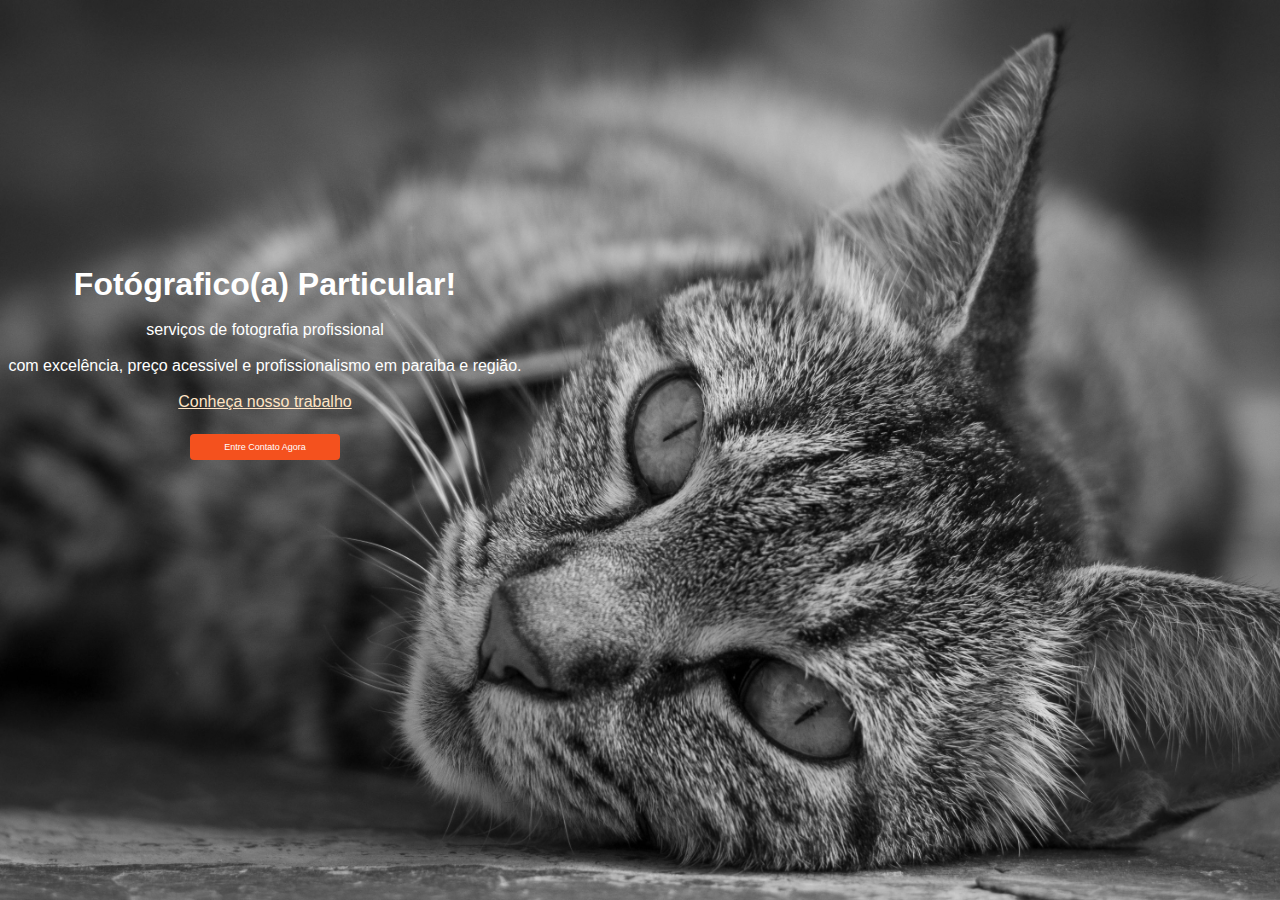
<file: index.html>
<!DOCTYPE html>
<html lang="pt-br">
<head>
    <meta charset="UTF-8">
    <meta name="viewport" content="width=device-width, initial-scale=1.0">
    <link rel="stylesheet" href="inicio.css">
    <title>Curiosidade</title>
</head>
<body>
    <div id="container">
        <div class="texto">
                <h1 class="cor">Fotógrafico(a) Particular!</h1>
                <br>
                <p class="p">serviços de fotografia profissional</p>
                <br>
                <p1 class="p1">com excelência, preço acessivel e profissionalismo em paraiba e região.</p1>
                <br>
                <a href="pagina1.html">Conheça nosso trabalho</a>
                <br>
                <a href="https://web.whatsapp.com/">
                <button class="circular-button"><span> Entre Contato Agora </span></button>
            </a>
        </div>
    </div>
</body>
</html>
</file>
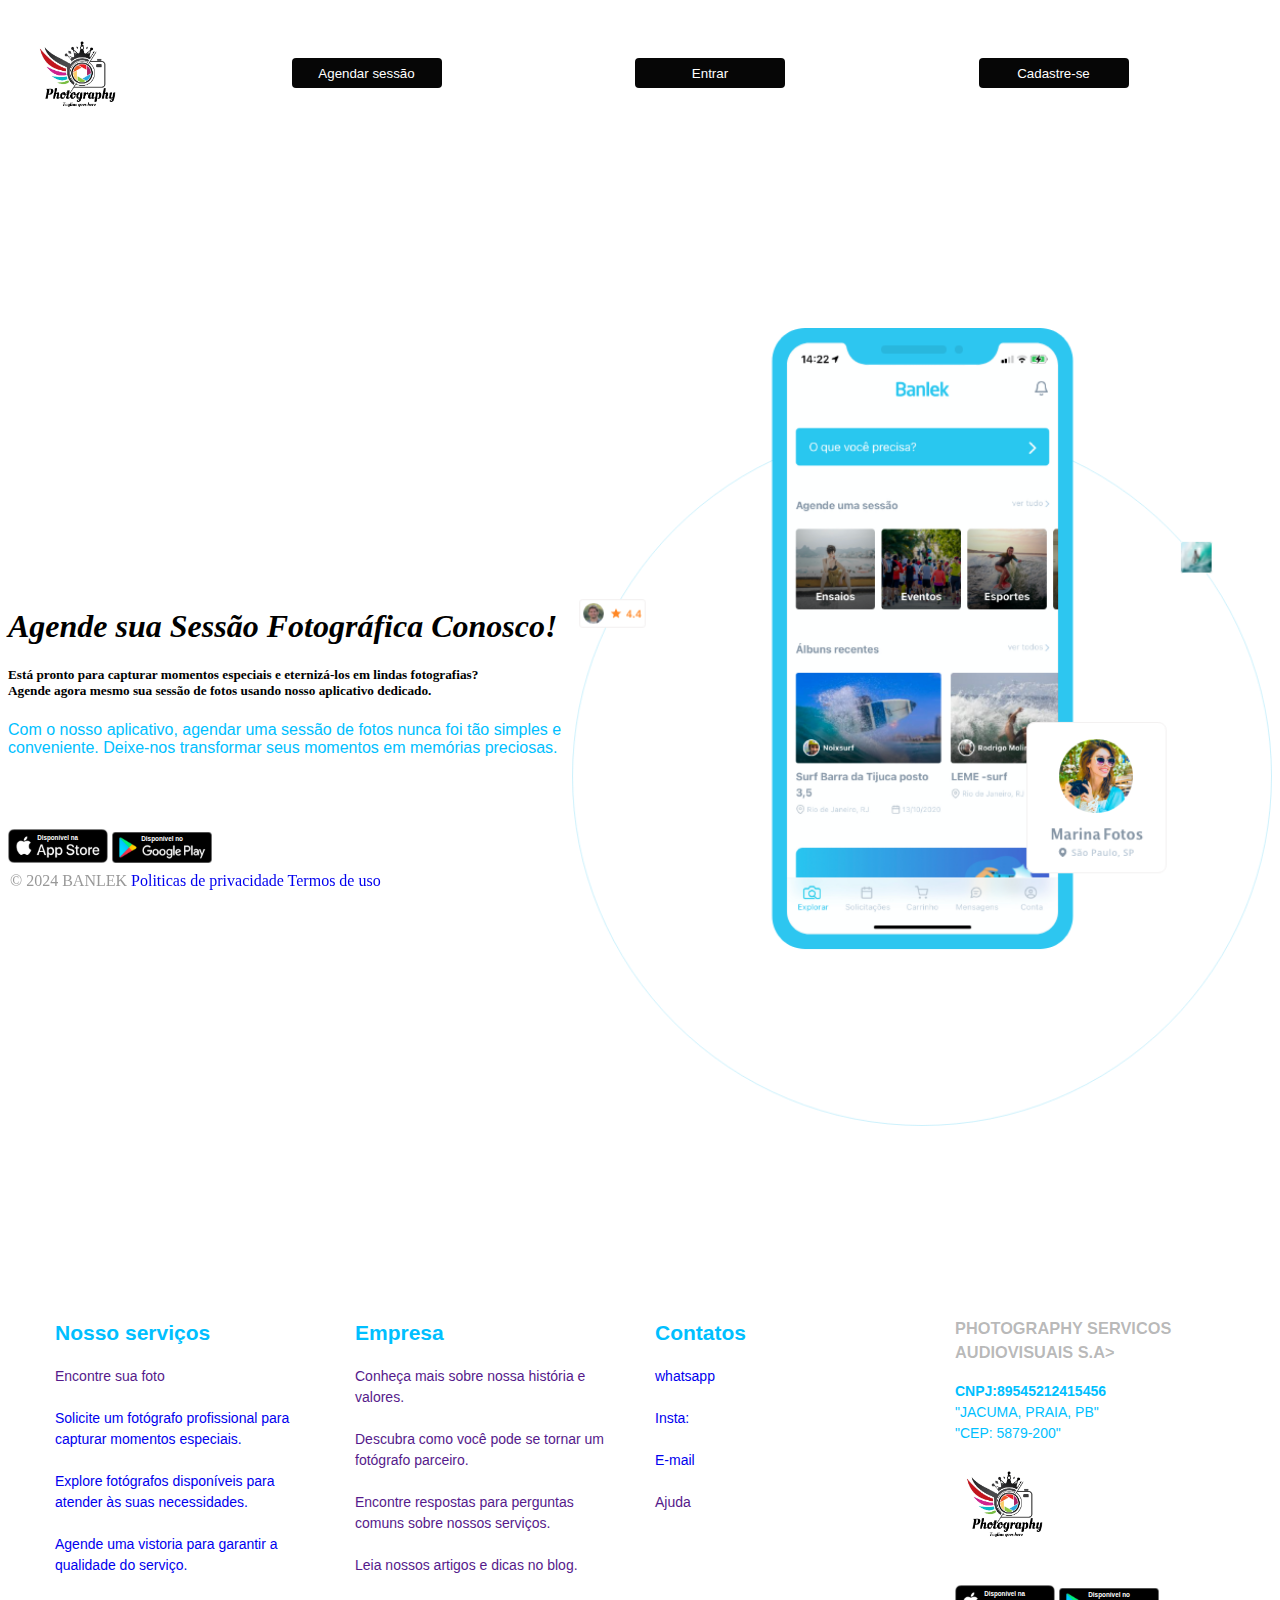
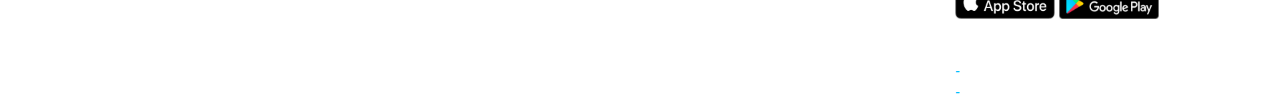
<file: agendacessao.html>
<!DOCTYPE html>
<html lang="en">
<head>
    <meta charset="UTF-8">
    <meta name="viewport" content="width=device-width, initial-scale=1.0">
    <title>Agendamento de cessão</title>
    <link rel="stylesheet" href="agendacessao.css">
</head>
<body>
    <div id="foto"> 
        <img src="logo.jpg" alt="">
       <a href="agendacessao.html"><button class="button1" >Agendar sessão</button></a>
        <button class="button2" >Entrar</button>
        <button class="button3" >Cadastre-se</button>
        <br>
        <br>
   </div>
   <div>
    <br>
    <br>
    <br>
    <br>
    <br>
    <br>
    <br>
    <br>
    <br>
    <br>
    <img src="phone1.png" class="img2" alt=""
   </div> 
   <br>
   <br>
   <br>
   <br>
   <br>
   <br>
   <br>
   <br>
   <br>
   <br>
     <div id="container">
        <div class="texto">
        <h1 class="h3">Agende sua Sessão Fotográfica Conosco!</h1>
        <h5 class="h6"> Está pronto para capturar momentos especiais e eternizá-los em lindas fotografias? 
            <br>Agende agora mesmo sua sessão de fotos usando nosso aplicativo dedicado.</h5>
         
        <p2 class="p2">Com o nosso aplicativo, agendar uma sessão de fotos nunca foi tão simples e conveniente. Deixe-nos transformar seus momentos em memórias preciosas.</p2>
        
        
         </div>
         <br>
         <br>
         <br>
         <br>
        
        <div>
             <a href="https://apps.apple.com/br/app/banlek/id1476312119"">
                <img src="apple.svg">
            </a>

            <a href=""https://play.google.com/store/apps/details?id=banlek.com"">
             <img src="play.svg">
            </a>
         </div>
         <br>
         <br>
         <br>
         <br>
         <br>
         <br>
         <br>
         <br>
         <br>
         <br>
         <br>
         <br>
         <br>
         <br>
         <br>
         <br>
         <br>
         <br>
         <br>
         <br>
         <br>
         <br>
         <br>
         <br>
    
    <div class="container1">
        
        <div class="colona1">
            <div  class="titulo1"> <h2>Nosso serviços</h2>
                <a href=""> Encontre sua foto</a>
                <br>
                <br>
                <a href="agendacessao.html">Solicite um fotógrafo profissional para capturar momentos especiais.</a>
                <br>
                <br>
                <a href="agendacessao.html">Explore fotógrafos disponíveis para atender às suas necessidades.</a>
                <br>
                <br>
                <a href="agendacessao.html">Agende uma vistoria para garantir a qualidade do serviço.</a>
                <br>
            </div>
            </div>
    
            <div class="colona2">
              
                <div class="titulo2"> <h2>Empresa</h2>
                <a href="">Conheça mais sobre nossa história e valores.</a>
                <br>
                <br>
                <a href="">Descubra como você pode se tornar um fotógrafo parceiro.</a>
                <br>
                <br>
                <a href="">Encontre respostas para perguntas comuns sobre nossos serviços.</a>
                <br>
                <br>
                <a href="">Leia nossos artigos e dicas no blog.</a>
                <!--tira linha do link -->
                <STYLE> A {text-decoration: none;} </STYLE>
                <br>
                <br>
            </div>
            </div>
            <br>
            <div class="colona3">
               
                <div class="titulo3"> <h2>Contatos</h2>
                
                <a href="https://web.whatsapp.com/">whatsapp</a>
                <br>
                <br>
                <a href="https://www.instagram.com/">Insta:</a>
                <br>
                <br>
                <a href="https://www.google.com/intl/pt-BR/gmail/about/">E-mail</a>
                <br>
                <br>
                <a href="">Ajuda</a>
            </div>
            </div>
            <div class="colona4">
              
                <div class="titulo4"> 
                <p class="paragrafo">
                    <h3 class="ti"> PHOTOGRAPHY SERVICOS AUDIOVISUAIS S.A></h3>
                    <b>CNPJ:89545212415456</b>
                    <br>
                    "JACUMA, PRAIA, PB"
                    <br>
                    "CEP: 5879-200"
                </p>
                
                <a href="https://www.instagram.com/">
                    <img src="logo.jpg" alt="">
                </a>
                <br>
                <br>
                <a href="https://apps.apple.com/br/app/banlek/id1476312119">
                    <img src="apple.svg" alt="">
                </a>
                <a href="https://play.google.com/store/apps/details?id=banlek.com">
                    <img src="play.svg" alt="">
                </a>
            </div>
     
                <div class="fim">
                   
                    <br class="hidden">
                    <i class="phone"> - </i>
                    <br class="hidden-desktop">
                    <i class="hidden-phone"> - </i>
                    
                </div>
             </div>
               <div class="rodape">
                <span>© 2024 BANLEK</span>
                <a href="#">Politicas de privacidade</a>
                <a href="#">Termos de uso</a>
                <!--tira linha do link -->
                <STYLE> A {text-decoration: none;} </STYLE>
               </div>
        </div>
   
        
</body>
</html>
</file>
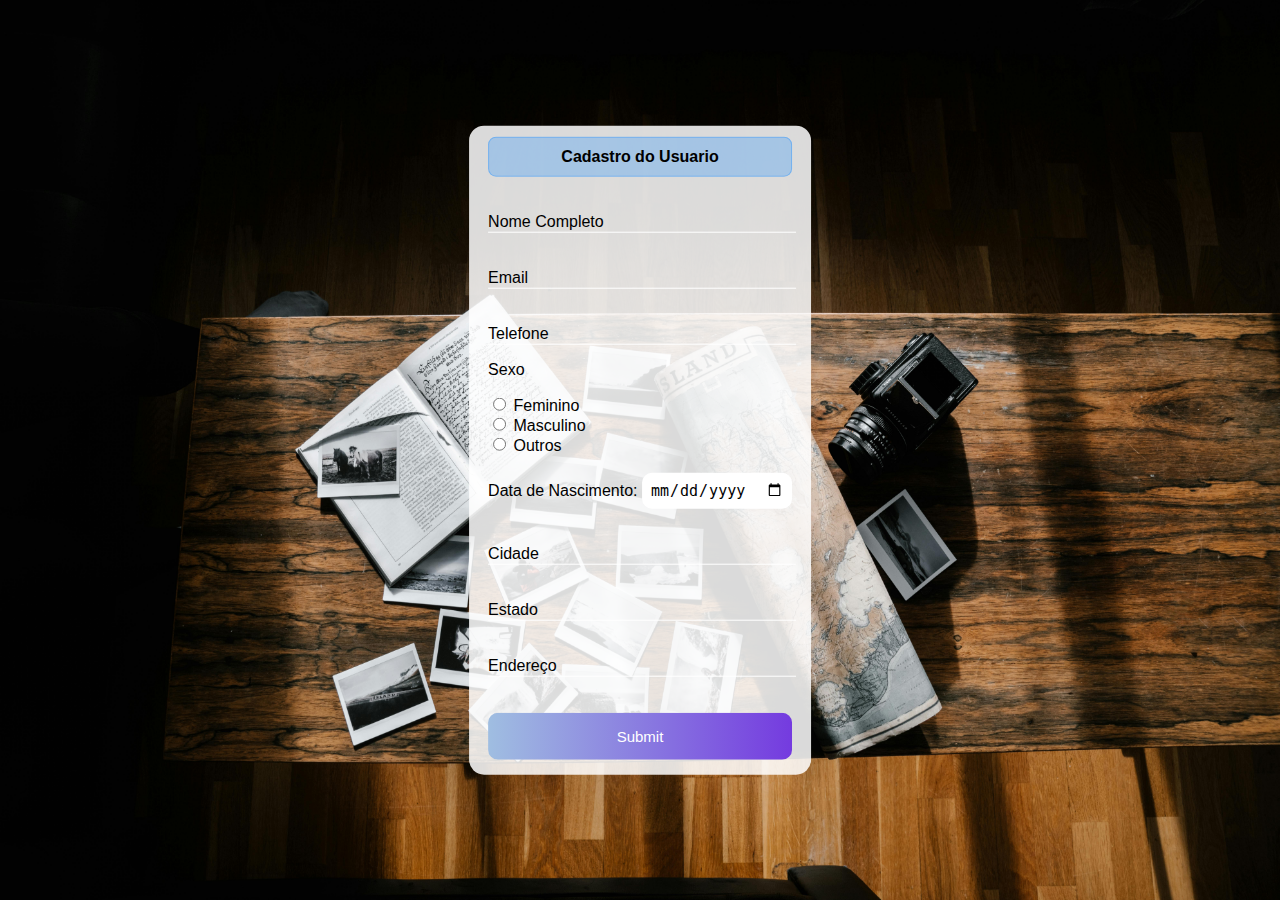
<file: cadastro.html>
<!DOCTYPE html>
<html lang="en">
<head>
    <meta charset="UTF-8">
    <meta name="viewport" content="width=device-width, initial-scale=1.0">
    <title>Cadastro do usuario</title>
    <link rel="stylesheet" href="cadastro.css">
</head>
<body>
    <div class="box">
        <fieldset>
            <form action="">
                <legend><b>Cadastro do Usuario</b></legend>
            </form>
            <br>
            <br>
            <div class="inputbox">
                <input type="text" id="nome_completo" class="inputuser" required>
                <label for="nome" class="input">Nome Completo</label>
            </div>
            <br>
            <br>

            <div class="inputbox">
                <input type="text" id="email" class="inputuser" required>
                <label for="nome" class="input">Email</label>
            </div>

            <br>
            <br>
            <div class="inputbox">
                <input type="tel" id="telefone" class="inputuser" required>
                <label for="telefone" class="input">Telefone</label>
            </div>

            
            
            <p>Sexo</p>
            <input type="radio" id="feminino" name="genero" value="feminino" required>
            <label for="feminino">Feminino</label>
            <br>
            
 
            <input type="radio" id="masculino" name="genero" value="masculino" required>
            <label for="masculino">Masculino</label>
            <br>
           

            <input type="radio" id="outro" name="genero" value="outro" required>
            <label for="outro">Outros</label>
            <br>
           <br>

            <label for="data_nasciento"<b>Data de Nascimento:</b> </label>
            <input type="date" name="data_nasciento" id="data_nascimento" required>
            <br>
            <br>
            <br>

            <div class="inputbox">
                <input type="text" id="cidade" class="inputuser" required>
                <label for="nome" class="input">Cidade</label>
            </div>

            <br>
            <br>

            <div class="inputbox">
                <input type="text" id="estado" class="inputuser" required>
                <label for="estado" class="input">Estado</label>
            </div>

            <br>
            <br>

            <div class="inputbox">
                <input type="text" id="endereço" class="inputuser" required>
                <label for="endereço" class="input">Endereço</label>
            </div>

            <br>
            <br>

            <input type="submit" name="submit" id="submit">
        </fieldset>
    </div>
</body>
</html>
</file>
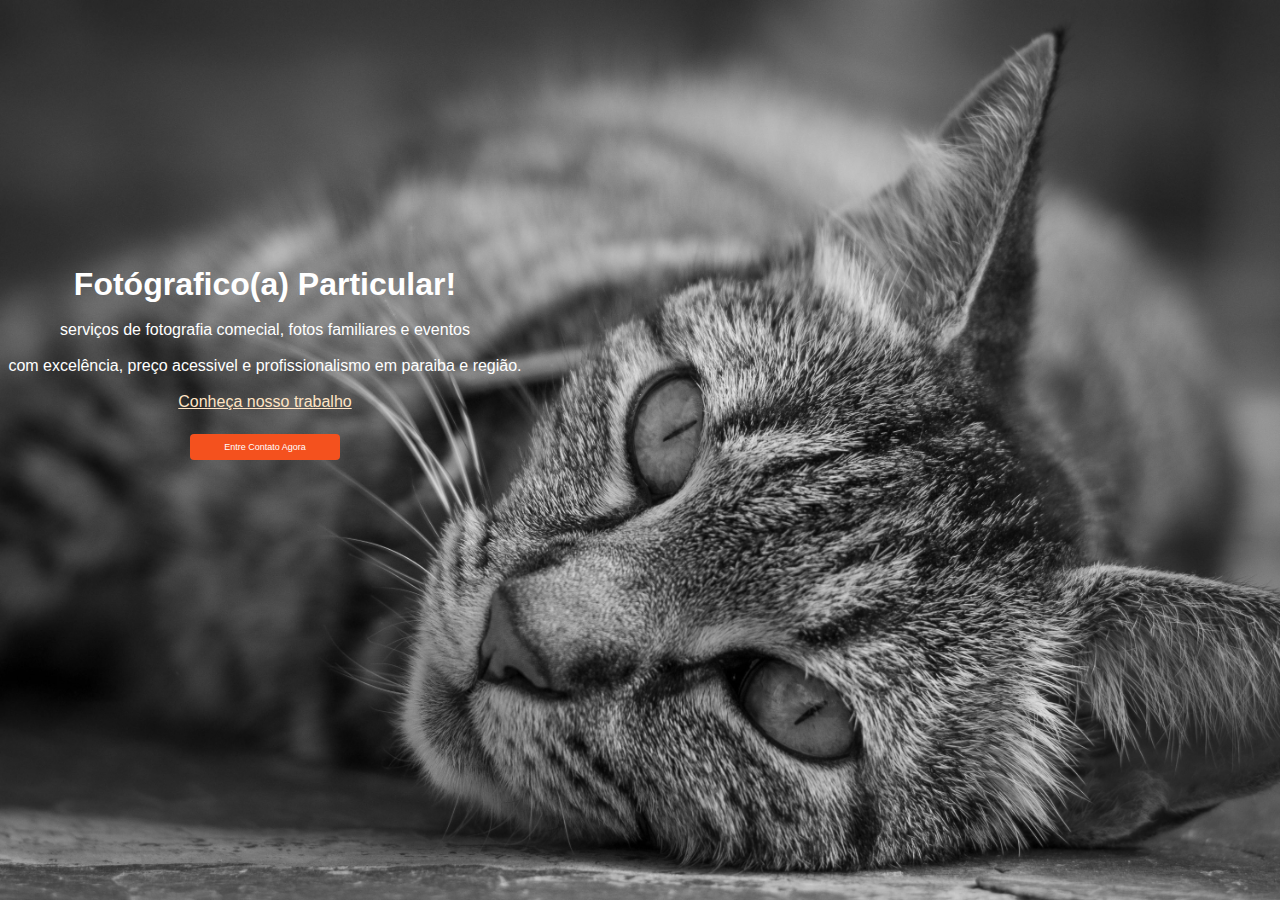
<file: inicio.html>
<!DOCTYPE html>
<html lang="pt-br">
<head>
    <meta charset="UTF-8">
    <meta name="viewport" content="width=device-width, initial-scale=1.0">
    <link rel="stylesheet" href="inicio.css">
    <title>Curiosidade</title>
</head>
<body>
    <div id="container">
        <div class="texto">
                <h1 class="cor">Fotógrafico(a) Particular!</h1>
                <br>
                <p class="p">serviços de fotografia comecial, fotos familiares e eventos</p>
                <br>
                <p1 class="p1">com excelência, preço acessivel e profissionalismo em paraiba e região.</p1>
                <br>
                <a href="pagina1.html">Conheça nosso trabalho</a>
                <br>
                <a href="https://web.whatsapp.com/">
                <button class="circular-button"><span> Entre Contato Agora </span></button>
            </a>
        </div>
    </div>
</body>
</html>
</file>
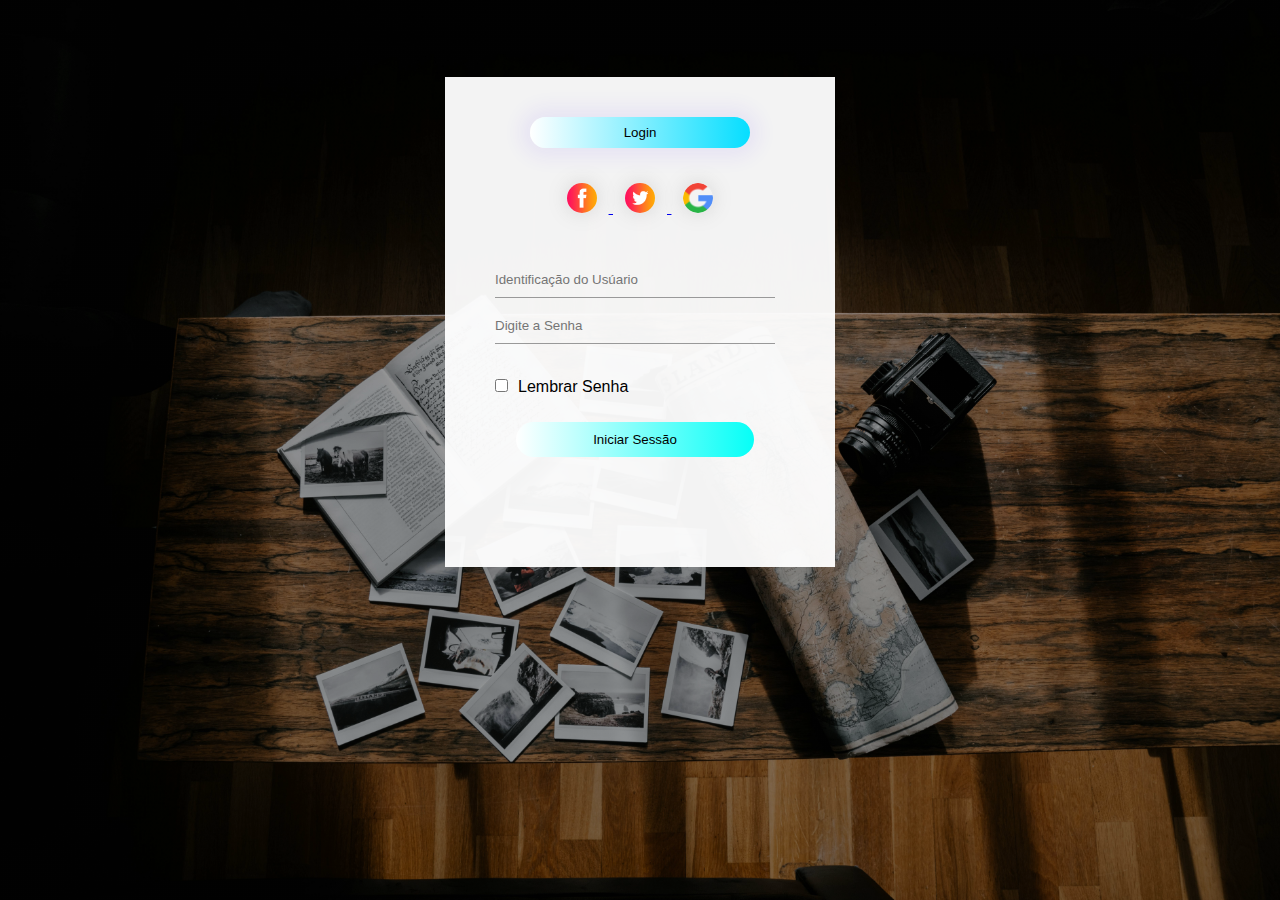
<file: teladelogin.html>
<!DOCTYPE html>
<html lang="en">

<head>
    <meta charset="UTF-8">
    <meta name="viewport" content="width=device-width, initial-scale=1.0">
    <title>Login and Registration Form</title>
    <link rel="stylesheet" href="teladelogin.css">
</head>

<body>
    <div class="hero">
        <div class="form-box">
            <div class="button-box">
                <div id="btn"></div>
                <button type="button" class="toggle-btn" onclick="login()">Login</button>
               

            </div>
            <div class="social-icons">
                <a href="https://web.facebook.com/?_rdc=1&_rdr"> <img src="facebook.png">
                </a>
                
                <a href="https://twitter.com/"> <img src="twitter.png">
                </a>

                <a href="https://www.google.com.br/"> <img src="pesquisa.png">
                </a>
            </div>
            <form id="login" class="input-group">
                <input type="text" class="input-field" placeholder="Identificação do Usúario" required>
                <input type="text" class="input-field" placeholder="Digite a Senha" required>
                <input type="checkbox" class="check-box"><span>Lembrar Senha</span>
                <button type="submit" class="submit-btn">Iniciar Sessão</button>
            </form>


           
        </div>
    </div>
    <script>
        var x = document.getElementById("login");
        var z = document.getElementById("btn");

       
        function login(){
            x.style.left = "50px";
            y.style.left = "450px";
            z.style.left = "0px";
        }
        



    </script>
</body>

</html>
</file>
<file: inicio.css>
*  {
    padding: 0;
    margin: 0;
}

body {
    background-image: url('fotos.jpg');
    background-size: 100% 100%;
    background-repeat: no-repeat;
    background-attachment: fixed;
    align-items: center;
    justify-content: center;
    display: flex;
    width: 500px;
    height: 500px;
    padding: 15px;

   
}
#container {
    display: flex;
    background-position: left bottom;  
    align-items: center;
    justify-content: center;
    align-items: flex-end;
    height: 400px;
    width: 800px;
    
}

.texto {
    font-family: Arial;
    width: 600px;
    display: flex;
    align-items: center;
    flex-direction: column;
    text-align: justify;
    color: #fff;

}


.circular-button {
    border-radius: 4px;
    background-color: #f4511e;
    border: none;
    color: white;
    text-align: center;
    font-size: 9px;
    padding: 8px;
    width: 150px;
    cursor: pointer;
    margin: 5px;
}

a{
    color: bisque;
}
</file>
<file: agendacessao.css>
img{
    width: 100px;

 }
 
  #foto{
   display: flex;
   justify-content:space-between;
   background-color: #fff;
    height: 100px;
    width: 100%;
    padding: 20px;
   
   
  }

  .button1{
    height: 30px;
    width: 150px;
    border-radius: 4px;
    background-color:  #000000f9;
    border: none;
    color: #ffffff;
    flex-direction: row;
    margin: 30px;
    justify-content: flex-end;
  }
  .button2{
    height: 30px;
    width: 150px;
    border-radius: 4px;
    background-color:  #000000f9;
    border: none;
    color: #ffffff;
    flex-direction: row;
    margin: 30px;
  }
  .button3{
    height: 30px;
    width: 150px;
    border-radius: 4px;
    background-color:  #000000f9;
    border: none;
    color: #ffffff;
    flex-direction: row;
    margin: 30px;
  }
  #container {
    margin-top: 100px;
}
  
.texto{
    margin-top: 100px;
   
}

.img2 {
  
    width: 700px;
    height: auto;
    float: right;
    
}

.img1{ 
    display: block;
    margin-top: 30px;
   
 }

 .h3{
    font-style: italic;
 }

 .h6{
    font-family: Georgia, 'Times New Roman', Times, serif;
 }

 .p2{

    font-family: Arial, Helvetica, sans-serif;
    color: #00BFFF;
 }

 

.container1 {
  display: flex;
  justify-content: space-between;
  flex-wrap: wreap;
  max-width: 1200px;
  margin: 0 auto;
}

.colona1,
.colona2,
.colona3,
.colona4{
  flex: 1;
  padding: 0 15px;
  box-sizing: border-box;
  font-family: Arial, Helvetica, sans-serif;
  font-size: 14px;
  line-height: 1.5;
  color: #00BFFF;
  
 
}

.fim{
  flex-basis: calc(50% - 30px);
  box-sizing: border-box;
  margin-top: 15px;
}

.rodape {
  position: fixed;
  bottom: 0;
  left: 0;
  width: 100%;
  padding: 10px;
  color: #5555559a;
 
  
}

.paragrafo{
  font-family: Arial, Helvetica, sans-serif;
  font-size: 14px;
  line-height: 1.5;
  color: #55555569;
}

.ti{
  color: #55555569;
}
</file>
<file: cadastro.css>
body{
    font-family: Arial, Helvetica, sans-serif;
    background-image: url(capa.jpg);
    background-size: 100% 100%;
    background-repeat: no-repeat;
    background-attachment: fixed;
    align-items: center;
    justify-content: center;
    display: flex;
    width: 500px;
    height: 500px;
    padding: 15px;

    
 
}

.box{
    position: absolute;
    top: 50%;
    left: 50%;
    transform: translate(-50%, -50%);
    background-color:rgba(255, 255, 255, 0.856);
    padding: 5px;
    border-radius: 15px;
    
 

}

fieldset{
    border: 5px ;
}

legend{
    border: 1px solid rgba(30, 143, 255, 0.374);
    padding: 10px;
    text-align: center;
    background-color: rgba(30, 143, 255, 0.281);
    border-radius: 8px;
    
}
.inputbox{
    position: relative;
}
.inputuser{
    background: none;
    border: none;
    border-bottom: 1px solid white;
    outline: none;
    color: white;
    font-size: 15px;
    width: 100%;
    letter-spacing: 2px;
}
.input{
    position: absolute;
    top: 0px;
    left: 0px;
    pointer-events: none;
    transition: .5s;
}

.inputuser:Focus ~ .input,
.inputuser:valid ~ .input{
    top: -20px;
    font-size: 12px;
    color: rgba(30, 143, 255, 0.357);
}

#data_nascimento{
    border: none;
    padding: 8px;
    border-radius: 10px;
    outline: none;
    font-size: 15px ;
}

#submit{
    background-image:  linear-gradient(to right,rgba(0, 92, 197, 0.333), rgba(90, 20, 220, 0.824));
    width: 100%;
    border: none;
    padding: 15px;
    color: white;
    font-size: 15px;
    cursor: pointer;
    border-radius: 10px;
}

#submit:hover{
    background-image: linear-gradient(to right, rgba(0, 80, 172, 0.217), rgba(81, 19, 195, 0));
}
</file>
<file: teladelogin.css>
*{
    margin: 0;
    padding: 0;
    font-family: sans-serif;

}
.hero
{
    height: 100%;
    width: 100%;
    background-image: linear-gradient(rgba(0,0,0,0.4),rgba(0,0,0,0.4)),url(capa.jpg);
    background-position: center;
    background-size: cover;
    position: absolute;
}
.form-box{
    width: 380px;
    height: 480px;
    position: relative;
    margin: 6% auto;
    background: #fffffff3;
    padding: 5px;
    overflow: hidden;
    
}
.button-box{
    width: 220px;
    margin: 35px auto;
    position: relative;
    box-shadow:  0 0 20px 9px #5324ff13;
    border-radius: 30px;
}
.toggle-btn{
        width: 150px;
        padding: 8px 20px;
        cursor: pointer;
        background: transparent;
        border: 0;
        outline: none;
        position: relative;
        margin: 0 auto;
        display: block;
}
#btn{
    top: 0;
    left: 0;
    position: absolute;
    width: 100%;
    height: 100%;
    background: linear-gradient( to right, #fff,#06deff );
    border-radius: 30px;
    transition: .3s;
}
.social-icons{
    margin: 30px auto;
    text-align: center;
}
.social-icons img{
   width: 30px;
   margin: 0 12px;
   box-shadow: 0 0 20px 0 #7f7f7f3d;
   cursor: pointer;
   border-radius: 50%;
}
.input-group{
    top: 180px;
    position: absolute;
    width: 280px;
    transition: .5s;

}
.input-field{
    width: 100%;
    padding: 10px 0;
    margin: 5px 0;
    border-left: 0;
    border-top: 0;
    border-right: 0;
    border-bottom: 1px solid #999;
    outline: none;
    background: transparent;

}
.submit-btn{
    width: 85%;
    padding: 10px 30px;
    cursor: pointer;
    display: block;
    margin: auto;
    background: linear-gradient( to right, #fff,#06fff7 );
    border: 0;
    outline: none;
    border-radius: 30px;
}
.check-box{
    margin: 30px  10px 30px 0;


}
.span{
color: #777;
font-size: 12px ;
bottom: 68px;
position: absolute;

}
#login{
    left: 50px;

}
</file>
